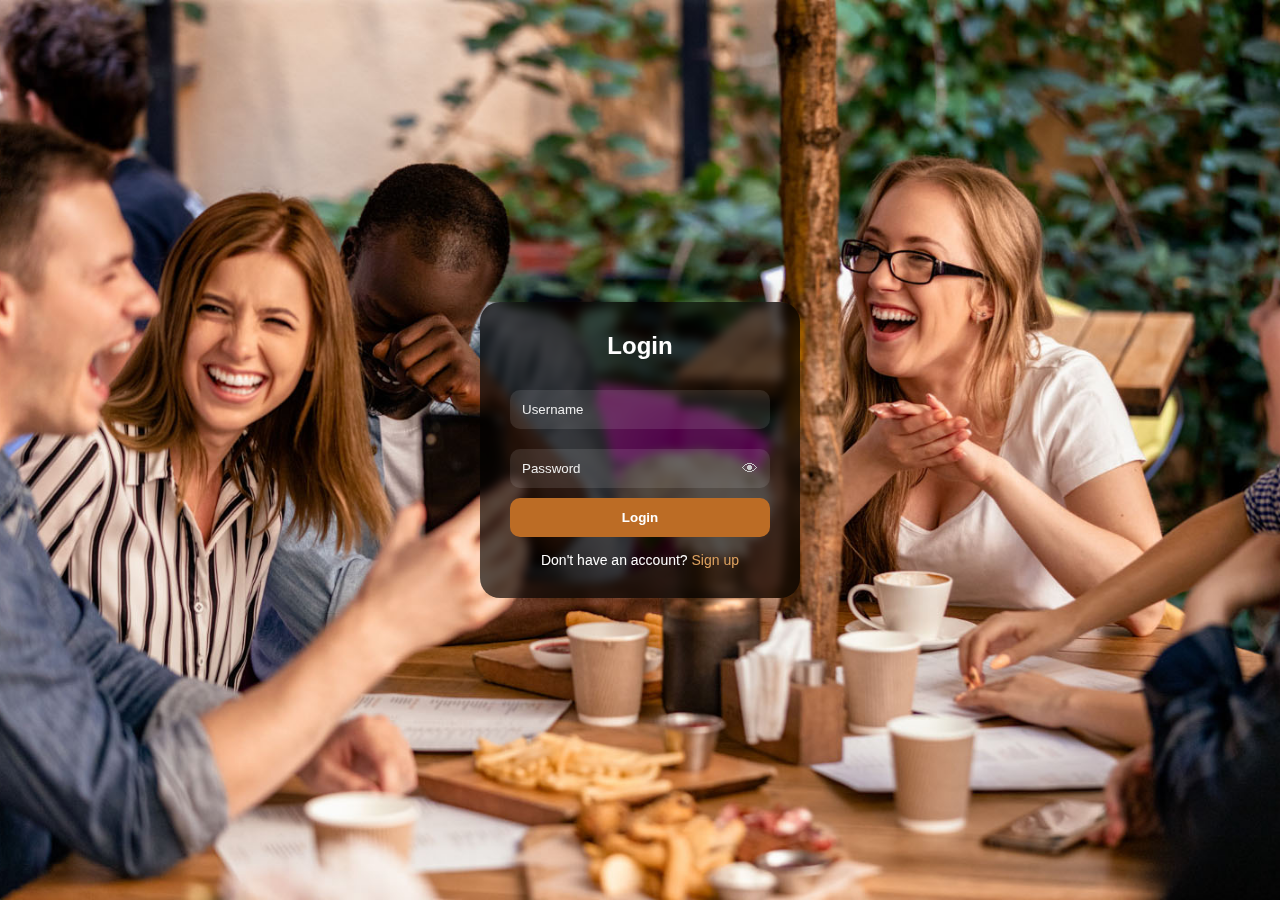
<file: login.html>
<!DOCTYPE html>
<html lang="en">
<head>
<meta charset="UTF-8">
<meta name="viewport" content="width=device-width, initial-scale=1.0">
<title>Login - Barista</title>
<link rel="stylesheet" href="../brestacss/login.css">
</head>
<body>

<div class="login-box">
  <h2>Login</h2>
  <form id="login-form">
    <input type="text" name="username" placeholder="Username" required>
    <div class="input-wrap">
      <input type="password" name="password" placeholder="Password" required>
      <span class="show-pass">👁</span>
    </div>
    <button type="submit">Login</button>
  </form>
  <p>Don't have an account? <a href="signup.html">Sign up</a></p>
</div>

<div id="alert" class="alert"></div>

<script src="../brestajs/login.js"></script>

</body>
</html>
</file>
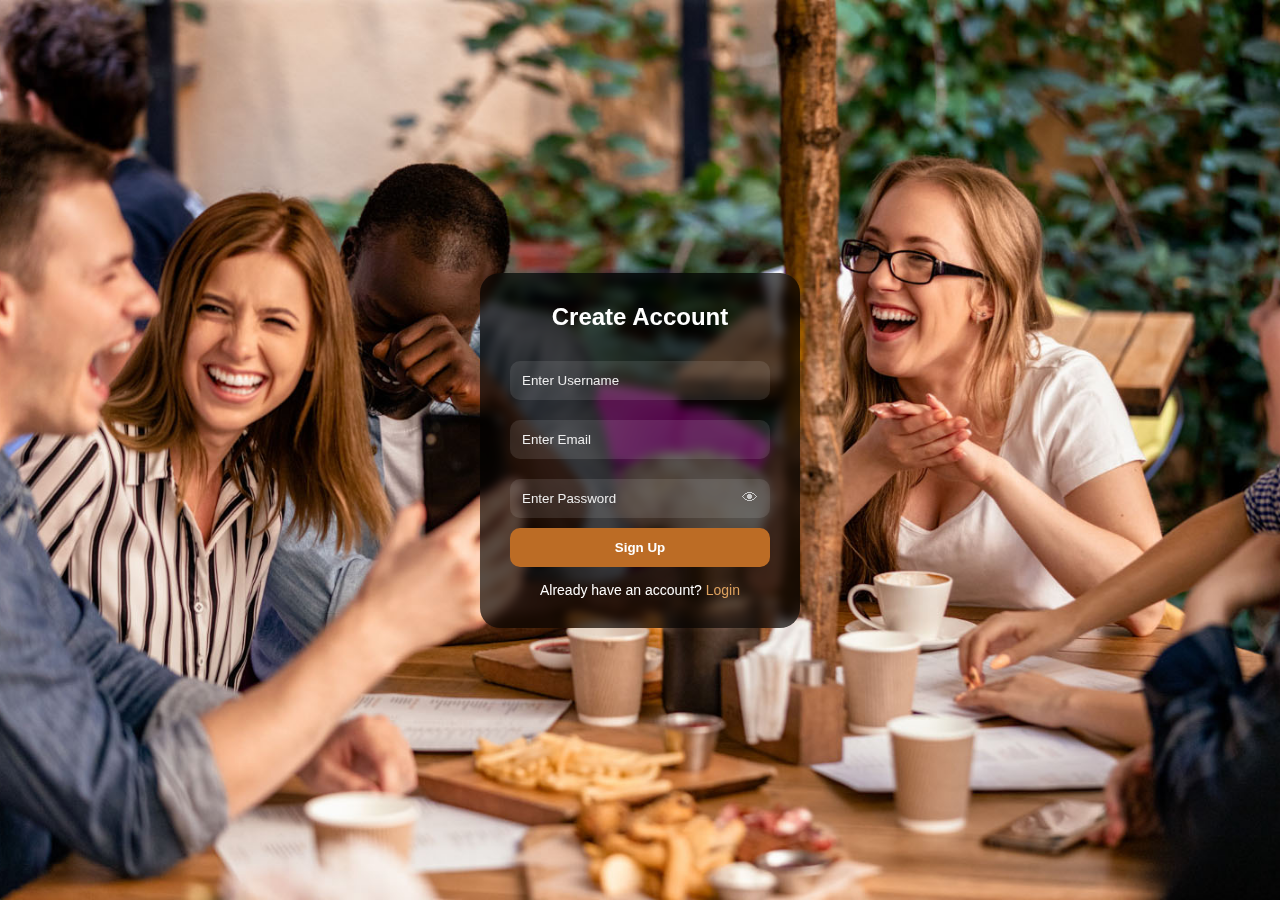
<file: signup.html>
<!DOCTYPE html>
<html lang="en">
<head>
<meta charset="UTF-8">
<meta name="viewport" content="width=device-width, initial-scale=1.0">
<title>Signup - Barista</title>
<link rel="stylesheet" href="../brestacss/signup.css">
</head>
<body>

<div class="signup-box">
  <h2>Create Account</h2>
  <form id="signup-form">
    <input type="text" name="username" placeholder="Enter Username" required>
    <input type="email" name="email" placeholder="Enter Email" required>
    <div class="input-wrap">
      <input type="password" name="password" placeholder="Enter Password" required>
      <span class="show-pass">👁</span>
    </div>
    <button type="submit">Sign Up</button>
  </form>
  <p>Already have an account? <a href="login.html">Login</a></p>
</div>

<div id="alert" class="alert"></div>

<script src="../brestajs/signup.js"></script>

</body>
</html>
</file>
<file: brestacss/login.css>
*{margin:0;padding:0;box-sizing:border-box}
body{
  font-family: Arial, sans-serif;
  background:url('../assests/slide1.jpg') no-repeat center center/cover;
  color:#fff;
  display:flex;
  justify-content:center;
  align-items:center;
  height:100vh;
}
.login-box{
  background:rgba(0,0,0,0.65);
  padding:30px;
  border-radius:20px;
  width:320px;
  backdrop-filter: blur(5px);
  text-align:center;
}
.login-box h2{margin-bottom:20px}
.input-wrap{position:relative}
input{
  width:100%;margin:10px 0;padding:12px;
  border:none;border-radius:10px;
  background:rgba(255,255,255,0.1);color:#fff;
}
input::placeholder{color:#eee}
.show-pass{
  position:absolute;
  right:12px;top:50%;
  transform:translateY(-50%);
  cursor:pointer;color:#ccc;
}
button{
  width:100%;padding:12px;
  border:none;border-radius:10px;
  background:#BC6C25;color:#fff;font-weight:bold;
  cursor:pointer;transition:0.3s;
}
button:hover{background:#DDA15E}
p{margin-top:15px;font-size:14px}
p a{color:#DDA15E;text-decoration:none}
/* رسائل التنبيه */
.alert{
  position:fixed;top:20px;right:20px;
  background:#333;color:#fff;padding:10px 20px;
  border-radius:8px;opacity:0;transition:0.5s;
}
.alert.show{opacity:1;}
.btn {
  color: white;
  background: transparent;
  border: 1px solid white;
  padding: 8px 16px;
  border-radius: 6px;
  transition: 0.3s ease;
}

.btn:hover {
  background: white;
  color: #000;
}
</file>
<file: brestacss/signup.css>
* {
  margin: 0;
  padding: 0;
  box-sizing: border-box
}

body {
  font-family: Arial, sans-serif;
  background: url('../assests/slide1.jpg') no-repeat center center/cover;
  color: #fff;
  display: flex;
  justify-content: center;
  align-items: center;
  height: 100vh;
}

.signup-box {
  background: rgba(0, 0, 0, 0.65);
  padding: 30px;
  border-radius: 20px;
  width: 320px;
  /* نفس login */
  backdrop-filter: blur(5px);
  text-align: center;
}

.signup-box h2 {
  margin-bottom: 20px
}

.input-wrap {
  position: relative
}

input {
  width: 100%;
  margin: 10px 0;
  padding: 12px;
  border: none;
  border-radius: 10px;
  background: rgba(255, 255, 255, 0.1);
  color: #fff;
}

input::placeholder {
  color: #eee
}

.show-pass {
  position: absolute;
  right: 12px;
  top: 50%;
  transform: translateY(-50%);
  cursor: pointer;
  color: #ccc;
}

button {
  width: 100%;
  padding: 12px;
  border: none;
  border-radius: 10px;
  background: #BC6C25;
  color: #fff;
  font-weight: bold;
  cursor: pointer;
  transition: 0.3s;
}

button:hover {
  background: #DDA15E
}

p {
  margin-top: 15px;
  font-size: 14px
}

p a {
  color: #DDA15E;
  text-decoration: none
}

/* رسائل التنبيه */
.alert {
  position: fixed;
  top: 20px;
  right: 20px;
  background: #333;
  color: #fff;
  padding: 10px 20px;
  border-radius: 8px;
  opacity: 0;
  transition: 0.5s;
}

.alert.show {
  opacity: 1;
}
</file>
